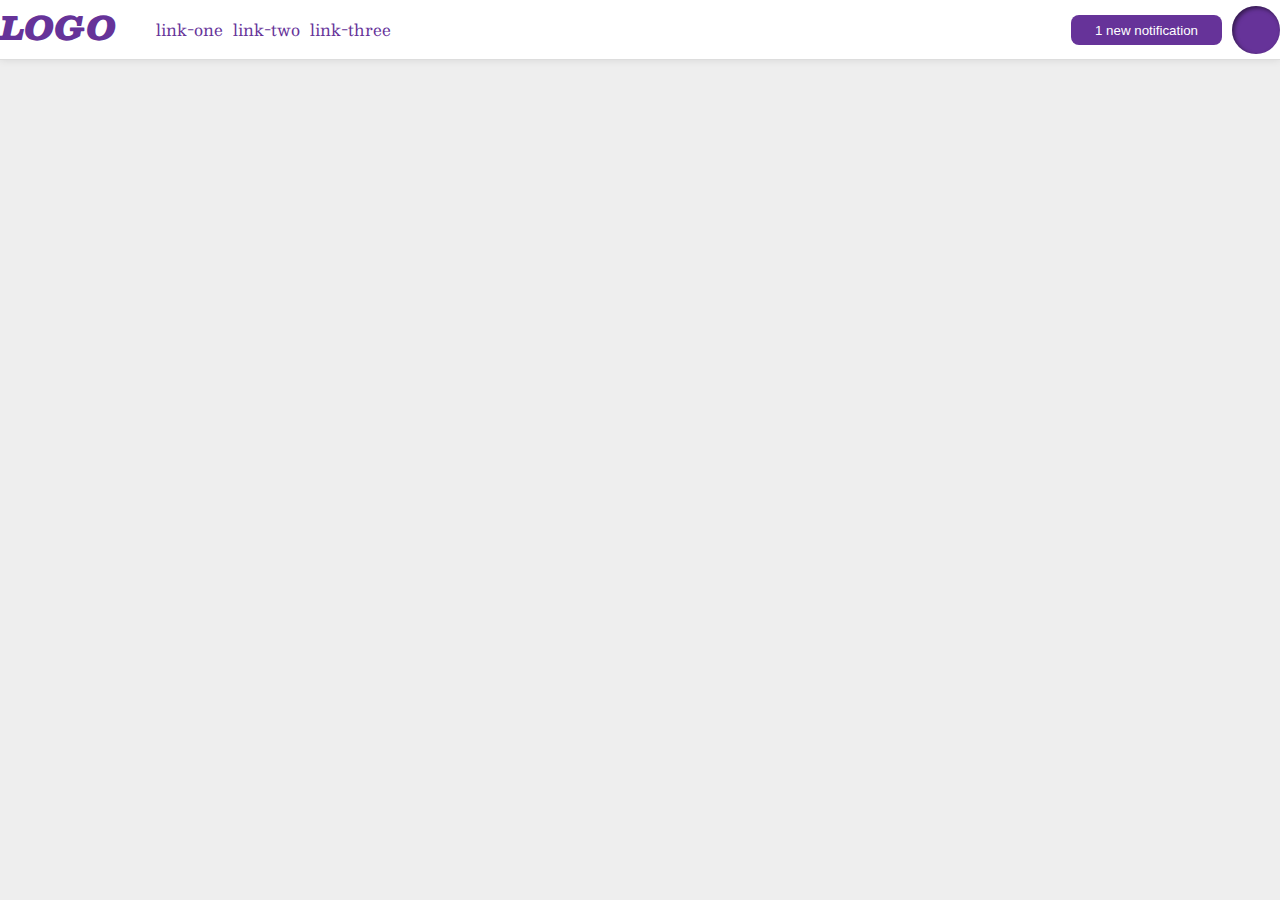
<file: foundations/flex/03-flex-header-2/index.html>
<!DOCTYPE html>
<html lang="en">
  <head>
    <meta charset="UTF-8">
    <meta http-equiv="X-UA-Compatible" content="IE=edge">
    <meta name="viewport" content="width=device-width, initial-scale=1.0">
    <title>Flex Header 2</title>
    <link rel="stylesheet" href="style.css">
  </head>
  <body>
    <div class="header">
      <div class="left-side">
        <div class="logo">
          LOGO
        </div>
        <ul class="links">
          <li><a href="https://google.com">link-one</a></li>
          <li><a href="https://google.com">link-two</a></li>
          <li><a href="https://google.com">link-three</a></li>
        </ul>
      </div>
      
      <div class="right-side">
        <button class="notifications">
          1 new notification
        </button>
        <div class="profile-image"></div>
      </div>

    </div>
  </body>
</html>
</file>
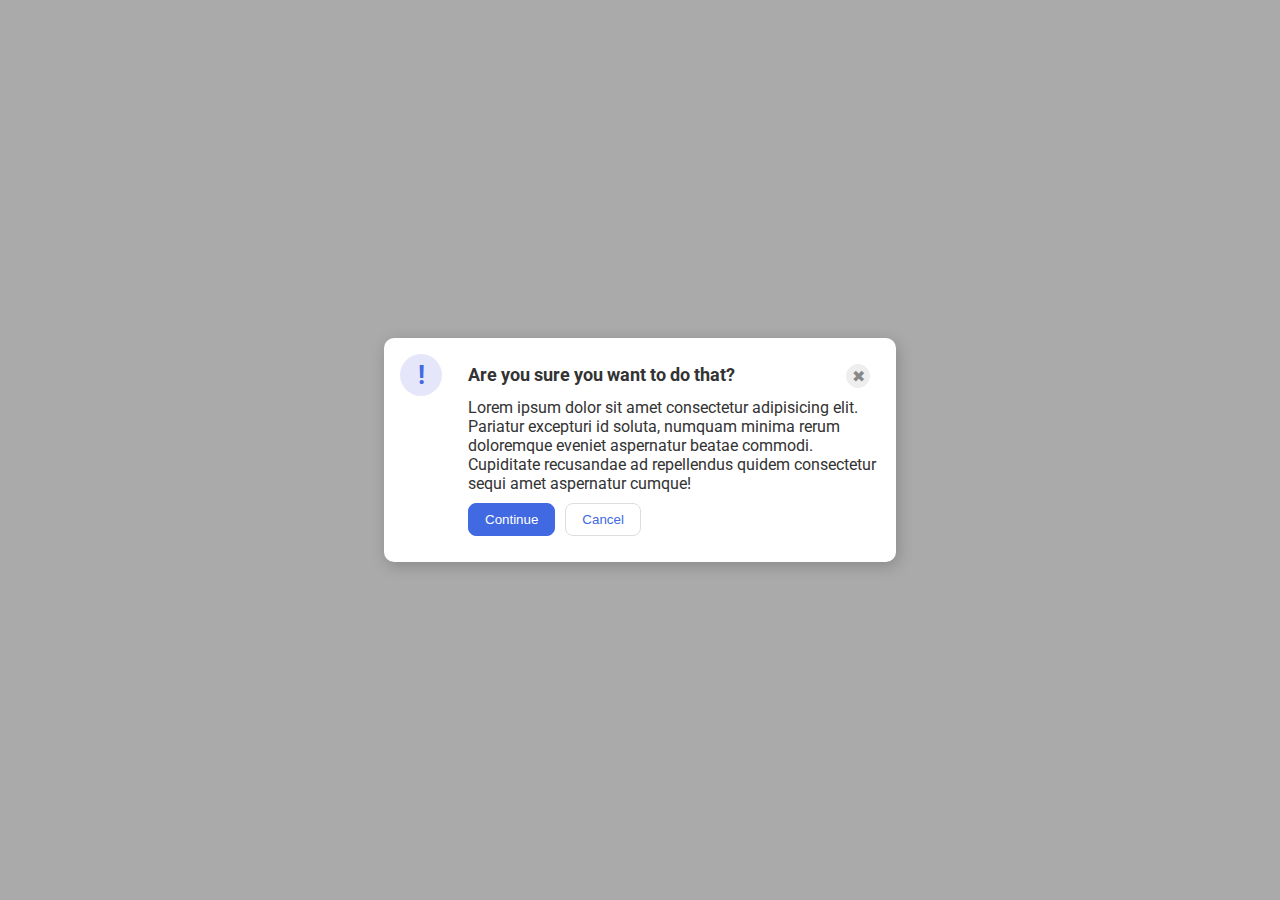
<file: foundations/flex/05-flex-modal/index.html>
<!DOCTYPE html>
<html lang="en">
  <head>
    <meta charset="UTF-8">
    <meta http-equiv="X-UA-Compatible" content="IE=edge">
    <meta name="viewport" content="width=device-width, initial-scale=1.0">
    <link rel="stylesheet" href="style.css">
    <title>Modal</title>
  </head>
  <body>
    <div class="modal">
      <div class="icon">!</div>
      
      <div class="right-side-material">
        <div class="message-and-exit">
          <div class="header">Are you sure you want to do that?</div>
          <button class="close-button">✖</button>
        </div>
        <div class="text">Lorem ipsum dolor sit amet consectetur adipisicing elit. Pariatur excepturi id soluta, numquam minima rerum doloremque eveniet aspernatur beatae commodi. Cupiditate recusandae ad repellendus quidem consectetur sequi amet aspernatur cumque!</div>
        <div class="bottom-buttons">
          <button class="continue">Continue</button>
          <button class="cancel">Cancel</button>
        </div>
      </div>
    </div>
  </body>
</html>
</file>
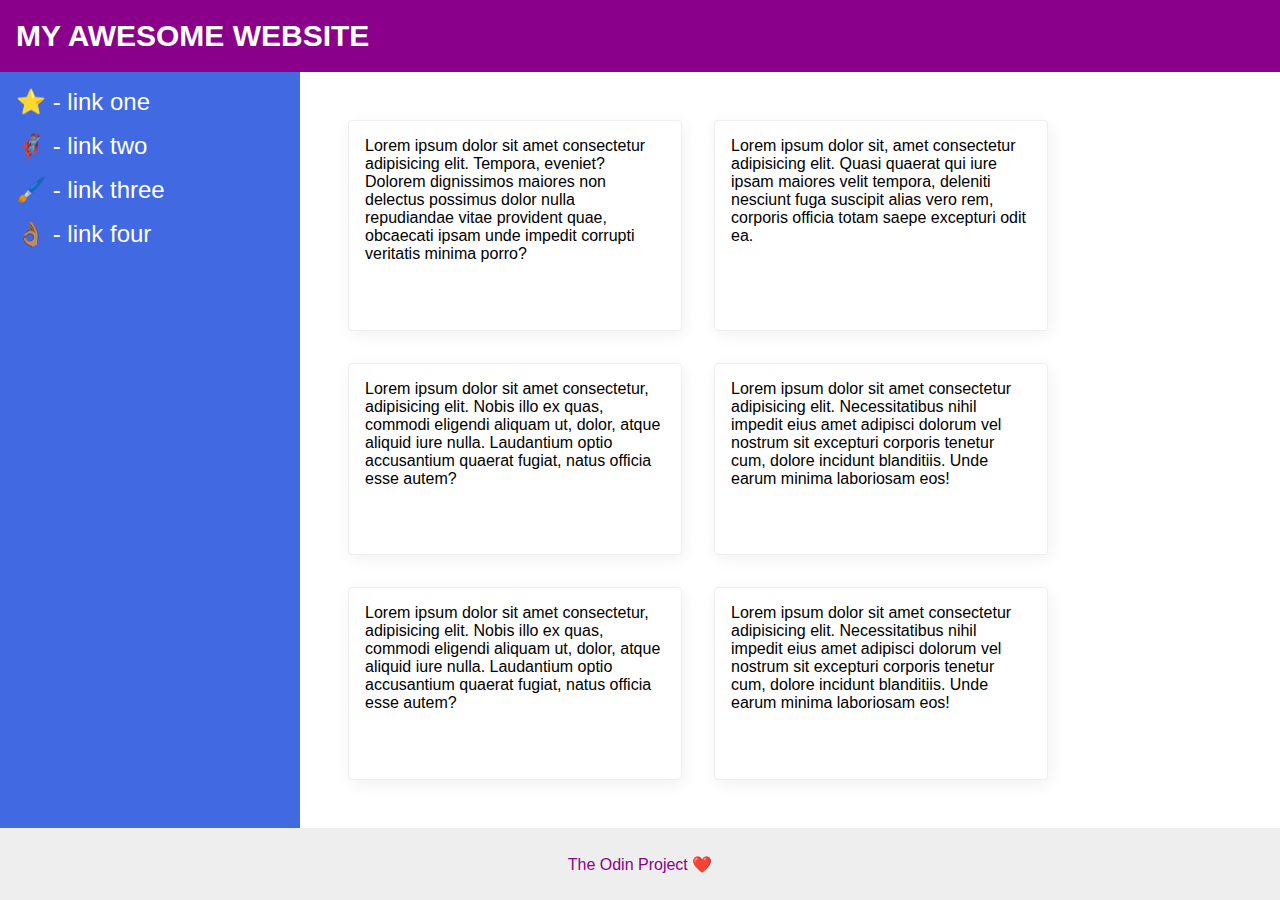
<file: foundations/flex/07-flex-layout-2/index.html>
<!DOCTYPE html>
<html lang="en">
  <head>
    <meta charset="UTF-8">
    <meta http-equiv="X-UA-Compatible" content="IE=edge">
    <meta name="viewport" content="width=device-width, initial-scale=1.0">
    <title>The Holy Grail</title>
    <link rel="stylesheet" href="style.css">
  </head>
  <body>
    <div class="header">
      MY AWESOME WEBSITE
    </div>
    
    <div class="content">
      <div class="sidebar">
        <ul>
          <li><a href="#">⭐ - link one</a></li>
          <li><a href="#">🦸🏽‍♂️ - link two</a></li>
          <li><a href="#">🖌️ - link three</a></li>
          <li><a href="#">👌🏽 - link four</a></li>
        </ul>
      </div>
  
      <div class="info-cards">
        <div class="card">Lorem ipsum dolor sit amet consectetur adipisicing elit. Tempora, eveniet? Dolorem dignissimos maiores non delectus possimus dolor nulla repudiandae vitae provident quae, obcaecati ipsam unde impedit corrupti veritatis minima porro?</div>
        <div class="card">Lorem ipsum dolor sit, amet consectetur adipisicing elit. Quasi quaerat qui iure ipsam maiores velit tempora, deleniti nesciunt fuga suscipit alias vero rem, corporis officia totam saepe excepturi odit ea.</div>
        <div class="card">Lorem ipsum dolor sit amet consectetur, adipisicing elit. Nobis illo ex quas, commodi eligendi aliquam ut, dolor, atque aliquid iure nulla. Laudantium optio accusantium quaerat fugiat, natus officia esse autem?</div>
        <div class="card">Lorem ipsum dolor sit amet consectetur adipisicing elit. Necessitatibus nihil impedit eius amet adipisci dolorum vel nostrum sit excepturi corporis tenetur cum, dolore incidunt blanditiis. Unde earum minima laboriosam eos!</div>
        <div class="card">Lorem ipsum dolor sit amet consectetur, adipisicing elit. Nobis illo ex quas, commodi eligendi aliquam ut, dolor, atque aliquid iure nulla. Laudantium optio accusantium quaerat fugiat, natus officia esse autem?</div>
        <div class="card">Lorem ipsum dolor sit amet consectetur adipisicing elit. Necessitatibus nihil impedit eius amet adipisci dolorum vel nostrum sit excepturi corporis tenetur cum, dolore incidunt blanditiis. Unde earum minima laboriosam eos!</div>  
      </div>
    </div>
        
    <div class="footer">
      The Odin Project ❤️
    </div>
  </body>
</html>
</file>
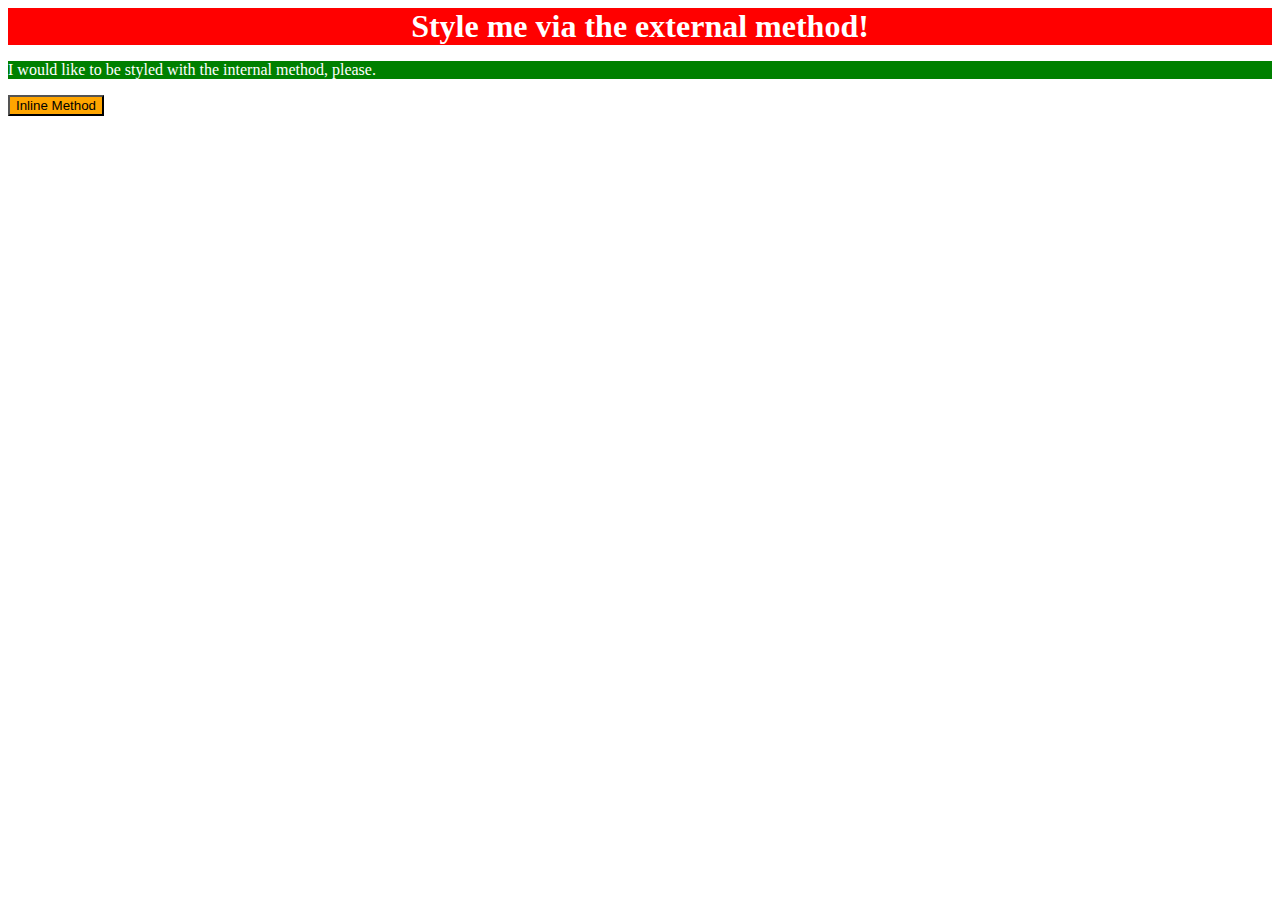
<file: foundations/intro-to-css/01-css-methods/index.html>
<!DOCTYPE html>
<html lang="en">
  <head>
    <meta charset="UTF-8">
    <meta http-equiv="X-UA-Compatible" content="IE=edge">
    <meta name="viewport" content="width=device-width, initial-scale=1.0">
    <link rel="stylesheet" href="style.css">
    <style>
      p {
        color: white;
        background-color: green;
      }
    </style>
    <title>Methods for Adding CSS</title>
  </head>
  <body>
    <div>Style me via the external method!</div>
    <p>I would like to be styled with the internal method, please.</p>
    <button style="color: black; background-color: orange;">Inline Method</button>
  </body>
</html>
</file>
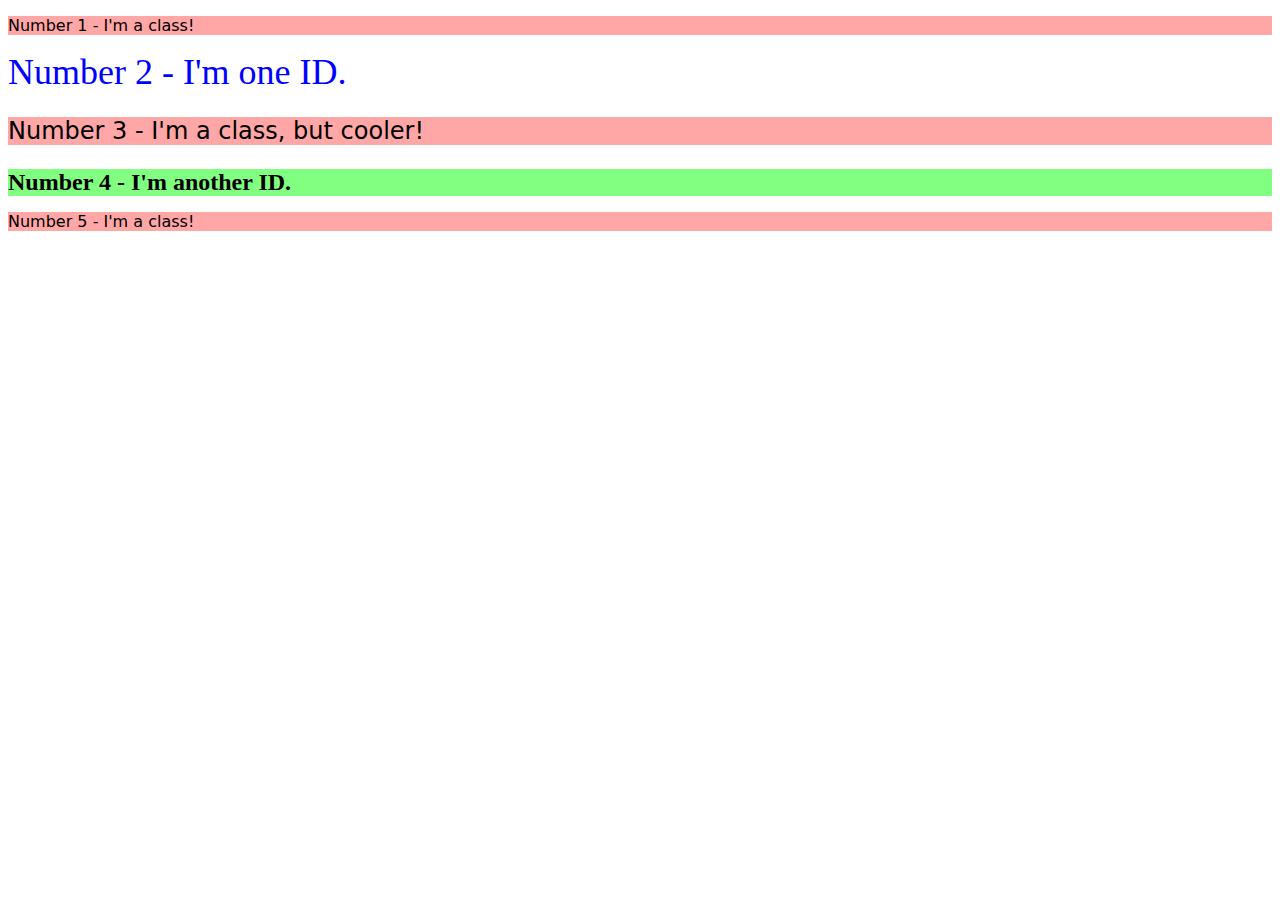
<file: foundations/intro-to-css/02-class-id-selectors/index.html>
<!DOCTYPE html>
<html lang="en">
  <head>
    <meta charset="UTF-8">
    <meta http-equiv="X-UA-Compatible" content="IE=edge">
    <meta name="viewport" content="width=device-width, initial-scale=1.0">
    <title>Class and ID Selectors</title>
    <link rel="stylesheet" href="style.css">
  </head>
  <body>
    <p>Number 1 - I'm a class!</p>
    <div id="element-2">Number 2 - I'm one ID.</div>
    <p class="element-3">Number 3 - I'm a class, but cooler!</p>
    <div id="element-4">Number 4 - I'm another ID.</div>
    <p class="element-5">Number 5 - I'm a class!</p>
  </body>
</html>
</file>
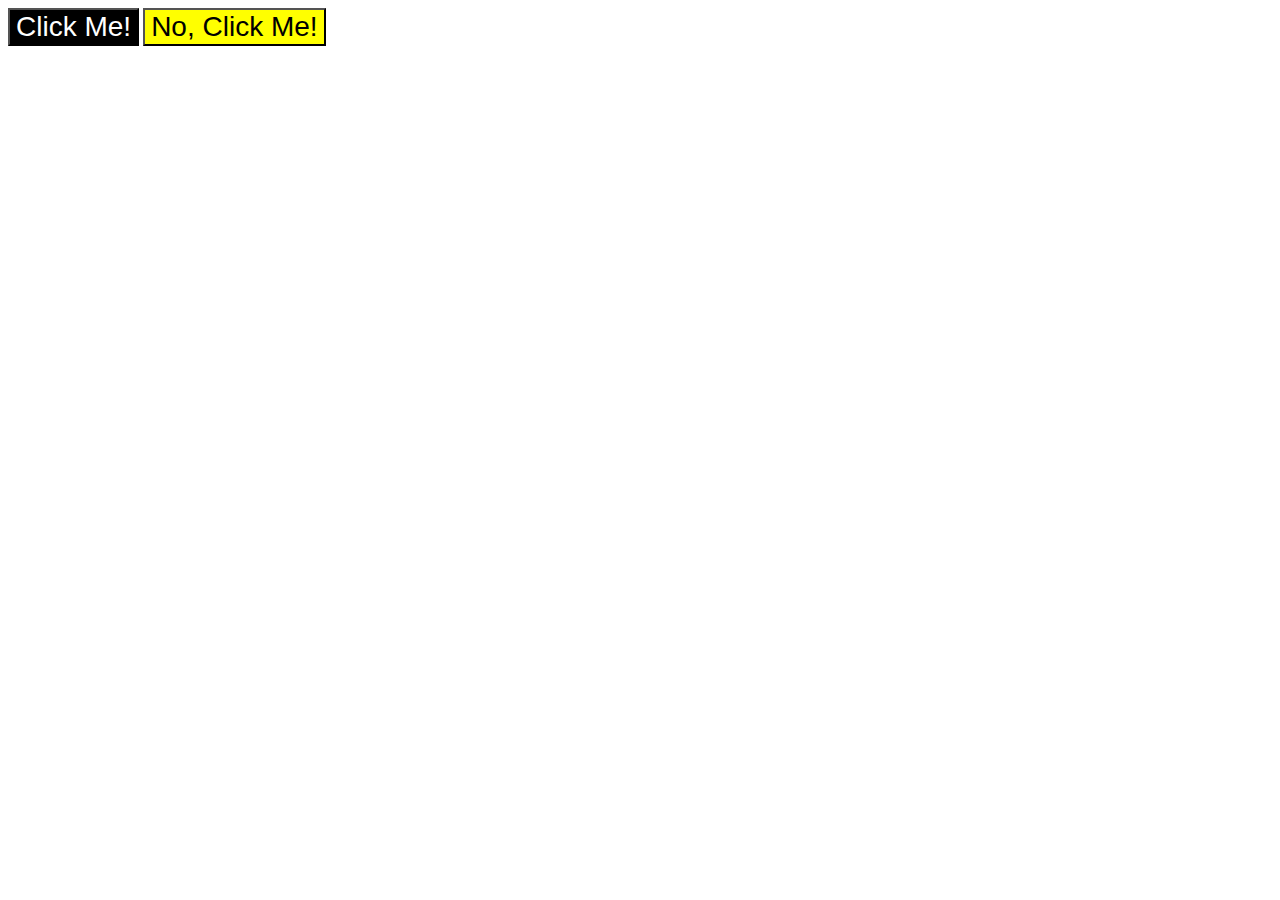
<file: foundations/intro-to-css/03-grouping-selectors/index.html>
<!DOCTYPE html>
<html lang="en">
  <head>
    <meta charset="UTF-8">
    <meta http-equiv="X-UA-Compatible" content="IE=edge">
    <meta name="viewport" content="width=device-width, initial-scale=1.0">
    <title>Grouping Selectors</title>
    <link rel="stylesheet" href="style.css">
  </head>
  <body>
    <button class="left-but">Click Me!</button>
    <button class="right-but">No, Click Me!</button>
  </body>
</html>
</file>
<file: foundations/flex/03-flex-header-2/style.css>
/* this is some magical font-importing.  
you'll learn about it later. */
@import url('https://fonts.googleapis.com/css2?family=Besley:ital,wght@0,400;1,900&display=swap');

body {
  margin: 0;
  background: #eee;
  font-family: Besley, serif;
}

.header {
  background: white;
  border-bottom: 1px solid #ddd;
  box-shadow: 0 0 8px rgba(0,0,0,.1);
  display: flex;
  justify-content: space-between;
  align-items: center;
}

.profile-image {
  background: rebeccapurple;
  box-shadow: inset 2px 2px 4px rgba(0,0,0,.5);
  border-radius: 50%;
  width: 48px;
  height: 48px;
}

.logo {
  color: rebeccapurple;
  font-size: 32px;
  font-weight: 900;
  font-style: italic;
}

button {
  border: none;
  border-radius: 8px;
  background: rebeccapurple;
  color: white;
  padding: 8px 24px;
  height: 30px;
  align-self: center;
}

a {
  /* this removes the line under our links */
  text-decoration: none;
  color: rebeccapurple;
}

ul {
  list-style-type: none;
}

.left-side {
  display: flex;
  justify-content: flex-start;
}

.links {
  display: flex;
  gap: 10px;
}

.right-side {
  display: flex;
  justify-content: flex-end;
  gap: 10px;
}
</file>
<file: foundations/flex/05-flex-modal/style.css>
@import url('https://fonts.googleapis.com/css2?family=Roboto:wght@400;700&display=swap');

html, body {
  height: 100%;
}

body {
  font-family: Roboto, sans-serif;
  margin: 0;
  background: #aaa;
  color: #333;
  /* I'll give you this one for free lol */
  display: flex;
  align-items: center;
  justify-content: center;
}

.modal {
  background: white;
  width: 480px;
  border-radius: 10px;
  box-shadow: 2px 4px 16px rgba(0,0,0,.2);
  display: flex;
  gap: 16px;
  padding: 16px;
  justify-content: space-between;
}

.icon {
  color: royalblue;
  font-size: 26px;
  font-weight: 700;
  background: lavender;
  width: 42px;
  height: 42px;
  border-radius: 50%;
  display: flex;
  flex-shrink: 0;
  align-items: center;
  justify-content: center;
}

.close-button {
  background: #eee;
  border-radius: 50%;
  color: #888;
  font-weight: 400;
  font-size: 16px;
  height: 24px;
  width: 24px;
  display: flex;
  align-items: center;
  justify-content: center;
  border: 1px solid #eee;
  padding: 0;
}

button {
  cursor: pointer;
  padding: 8px 16px;
  border-radius: 8px;
}

button.continue {
  background: royalblue;
  border: 1px solid royalblue;
  color: white;
}

button.cancel {
  background: white;
  border: 1px solid #ddd;
  color: royalblue;
}

.bottom-buttons {
  display: flex;
  gap: 10px;
  margin: 10px 0 10px 10px;
}

.message-and-exit {
  display: flex;
  justify-content: space-between;
  margin: 10px;
}

.header {
  font-weight: bold;
  font-size: 18px;
}

.text {
  margin-left: 10px;
}
</file>
<file: foundations/flex/07-flex-layout-2/style.css>
body {
  font-family: -apple-system, BlinkMacSystemFont, 'Segoe UI', Roboto, Oxygen, Ubuntu, Cantarell, 'Open Sans', 'Helvetica Neue', sans-serif;
  margin: 0;
  min-height: 100vh;
  display: flex;
  flex-direction: column;
}

.header {
  height: 72px;
  background: darkmagenta;
  color: white;
  
  display: flex;
  align-items: center;
  padding: 0 16px;
  font-weight: bold;
  font-size: 30px;

}

.content {
  display: flex;
  flex: 1;
}

.sidebar {
  width: 300px;
  background: royalblue;
  box-sizing: border-box;

  flex-shrink: 0;
  padding: 16px;
}

ul {
  list-style-type: none;
  margin: 0;
  padding: 0;
}

li {
  margin-bottom: 16px;
}

a {
  color: white;
  text-decoration: none;
  font-size: 24px;
}

.info-cards {
  display: flex;
  flex-wrap: wrap;
  padding: 48px;
  gap: 32px;
}

.card {
  border: 1px solid #eee;
  box-shadow: 2px 4px 16px rgba(0,0,0,.06);
  border-radius: 4px;
  
  padding: 16px;
  width: 300px;
}

.footer {
  height: 72px;
  background: #eee;
  color: darkmagenta;

  display: flex;
  align-items: center;
  justify-content: center;
}
</file>
<file: foundations/intro-to-css/01-css-methods/style.css>
div {
    color: white;
    background-color: red;
    font-size: 32px;
    text-align: center;
    font-weight: bold;
}
</file>
<file: foundations/intro-to-css/02-class-id-selectors/style.css>
p {
    background-color: rgb(255, 167, 167);
    font-family: "verdana", "DejaVu Sans", sans-serif ;
}

#element-2 {
    color: rgb(0, 0, 255);
    font-size: 36px;
}

.element-3 {
    font-size: 24px;
}

#element-4 {
    background-color: rgb(128, 255, 128);
    font-weight: bold;
    font-size: 24px;
}
</file>
<file: foundations/intro-to-css/03-grouping-selectors/style.css>
.right-but,
.left-but {
    font-size: 28px;
    font-family: "Helvetica", "Times New Roman", sans-serif;
}

.left-but {
    color: white;
    background-color: black;
}

.right-but {
    background-color: yellow;
}
</file>
